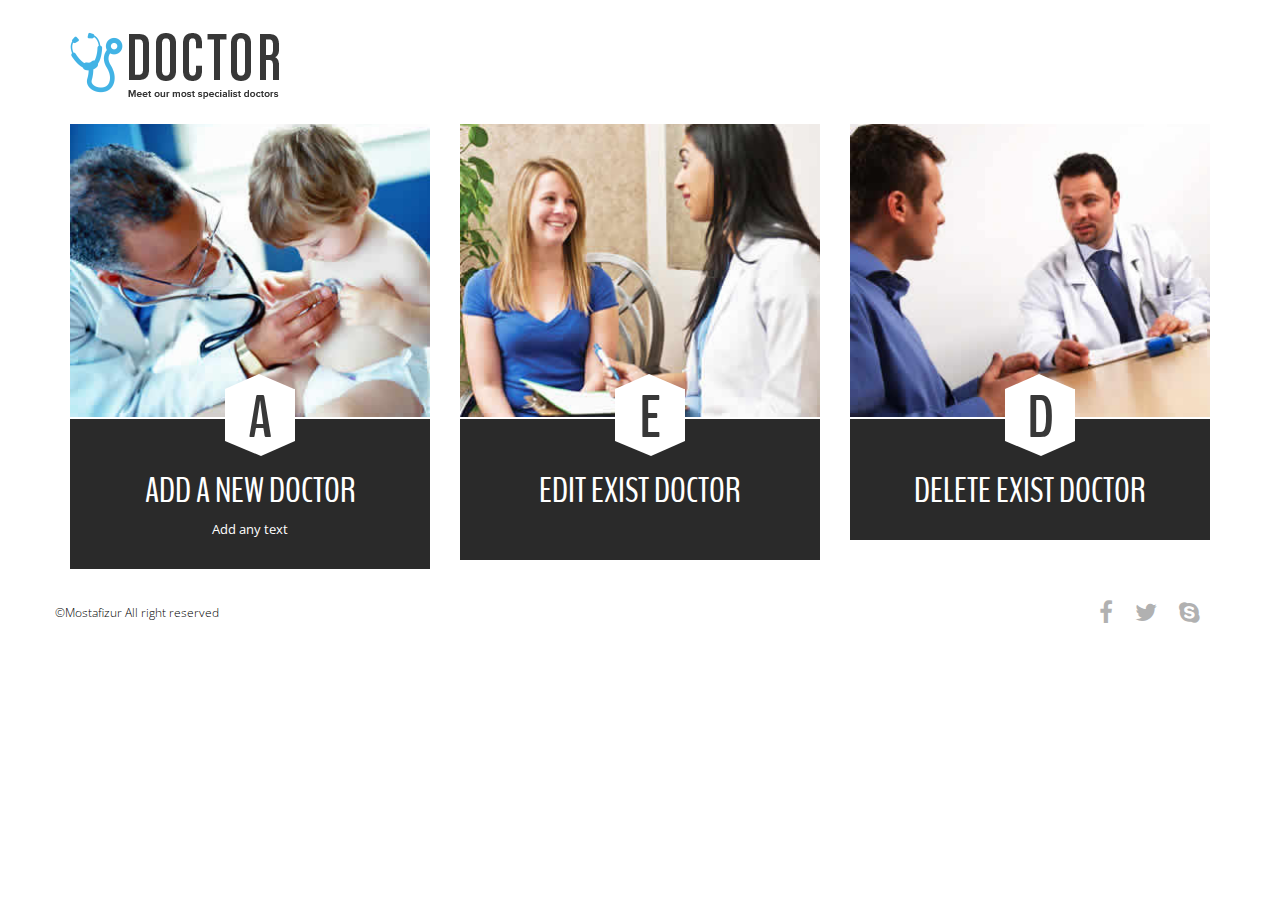
<file: doctorentry/index.html>
<!DOCTYPE html>
<html lang="en"> 
<head>
	<meta charset="UTF-8">
	<meta name="viewport" content="width=device-width, initial-scale=1.0">
    <meta name="description" content="">
    <meta name="author" content="">
	<title>ADMIN</title>
	<link rel="stylesheet" href="css/font-awesome.min.css">
	<link rel="stylesheet" href="css/bootstrap.min.css">
	<link rel="stylesheet" href="css/style.css">
	<link href='http://fonts.googleapis.com/css?family=Open+Sans:600italic,400,800,700,300' rel='stylesheet' type='text/css'>
	<link href='http://fonts.googleapis.com/css?family=BenchNine:300,400,700' rel='stylesheet' type='text/css'>
	<script src="js/modernizr.js"></script>
	<!--[if lt IE 9]>
      <script src="js/html5shiv.js"></script>
      <script src="js/respond.min.js"></script>
    <![endif]-->

</head>
<body>
	
	<!-- ====================================================
	header section -->
	<header class="top-header">
		<div class="container">
			<div class="row">
				<div class="col-xs-5 header-logo">
					<br>
					<a href="#"><img src="img/logo.png" alt="" class="img-responsive logo"></a>
				</div>

				<div class="col-md-7">
					<nav class="navbar navbar-default">
					  <div class="container-fluid nav-bar">
					    <!-- Brand and toggle get grouped for better mobile display -->
					    <div class="navbar-header">
					      <a href="index.html"><button type="button" class="navbar-toggle collapsed" data-toggle="collapse" data-target="#bs-example-navbar-collapse-1">
					        <span class="sr-only">Toggle navigation</span>
					        <span class="icon-bar"></span>
					        <span class="icon-bar"></span>
					        <span class="icon-bar"></span>
					      </button></a>
					    </div>

					    <!-- Collect the nav links, forms, and other content for toggling -->
					    <div class="collapse navbar-collapse" id="bs-example-navbar-collapse-1">
					      
					      <ul class="nav navbar-nav navbar-right">
					      <!--  <li><a class="menu active" href="#home" >Home</a></li>
					        <li><a class="menu" href="#about">about us</a></li>
					        <li><a class="menu" href="#service">our services </a></li>
					        <li><a class="menu" href="#team">our team</a></li>
					        <li><a class="menu" href="#contact"> contact us</a></li>
					      </ul>-->
					    </div><!-- /navbar-collapse -->
					  </div><!-- / .container-fluid -->
					</nav>
				</div>
			</div>
		</div>
	</header> <!-- end of header area -->

	<section class="slider" id="home">
		<div class="container-fluid">
			<div class="row">
			    <div id="carouselHacked" class="carousel slide carousel-fade" data-ride="carousel">
					<div class="header-backup"></div>
			        <!-- Wrapper for slides -->
			        <div class="carousel-inner" role="listbox">
			            
			        </div>
			        
			    </div>
			</div>
		</div>
	</section><!-- end of slider section -->

	<!-- about section -->
	<section class="about text-center" id="about">
		<div class="container">
			<div class="row">
				
				<div class="col-md-4 col-sm-6">
					<a href="insert.php"><div class="single-about-detail clearfix">
						<div class="about-img">
							<img class="img-responsive" src="img/item1.jpg" alt="">
						</div>
						<div class="about-details">
							<div class="pentagon-text">
								<h1>A</h1>
							</div>
							<h3>ADD A NEW DOCTOR</h3>
							<p>Add any text</p>
						</div>
					</div></a>
				</div>
				<div class="col-md-4 col-sm-6">
					<a href="edit.php"><div class="single-about-detail">
						<div class="about-img">
							<img class="img-responsive" src="img/item2.jpg" alt="">
						</div>
						<div class="about-details">
							<div class="pentagon-text">
								<h1>E</h1>
							</div>
							<h3>EDIT EXIST DOCTOR</h3>
							<br><br>
						</div>
					</div></a>
				</div>
				<div class="col-md-4 col-sm-6">
					<a href="delete.php"><div class="single-about-detail">
						<div class="about-img">
							<img class="img-responsive" src="img/item3.jpg" alt="">
						</div>
						<div class="about-details">
							<div class="pentagon-text">
								<h1>D</h1>
							</div>
							<h3>DELETE EXIST DOCTOR</h3>
							<br>
						</div>
					</div></a>
				</div>
			</div>
		</div>
	</section><!-- end of about section -->


	<!-- footer starts here -->
	<footer class="footer clearfix">
		<div class="container">
			<div class="row">
				<div class="col-xs-6 footer-para">
					<p>&copy;Mostafizur All right reserved</p>
				</div>
				<div class="col-xs-6 text-right">
					<a href=""><i class="fa fa-facebook"></i></a>
					<a href=""><i class="fa fa-twitter"></i></a>
					<a href=""><i class="fa fa-skype"></i></a>
				</div>
			</div>
		</div>
	</footer>

	<!-- script tags
	============================================================= -->
	<script src="js/jquery-2.1.1.js"></script>
	<script src="http://maps.google.com/maps/api/js?sensor=true"></script>
	<script src="js/gmaps.js"></script>
	<script src="js/smoothscroll.js"></script>
	<script src="js/bootstrap.min.js"></script>
	<script src="js/custom.js"></script>
</body>
</html>
</file>
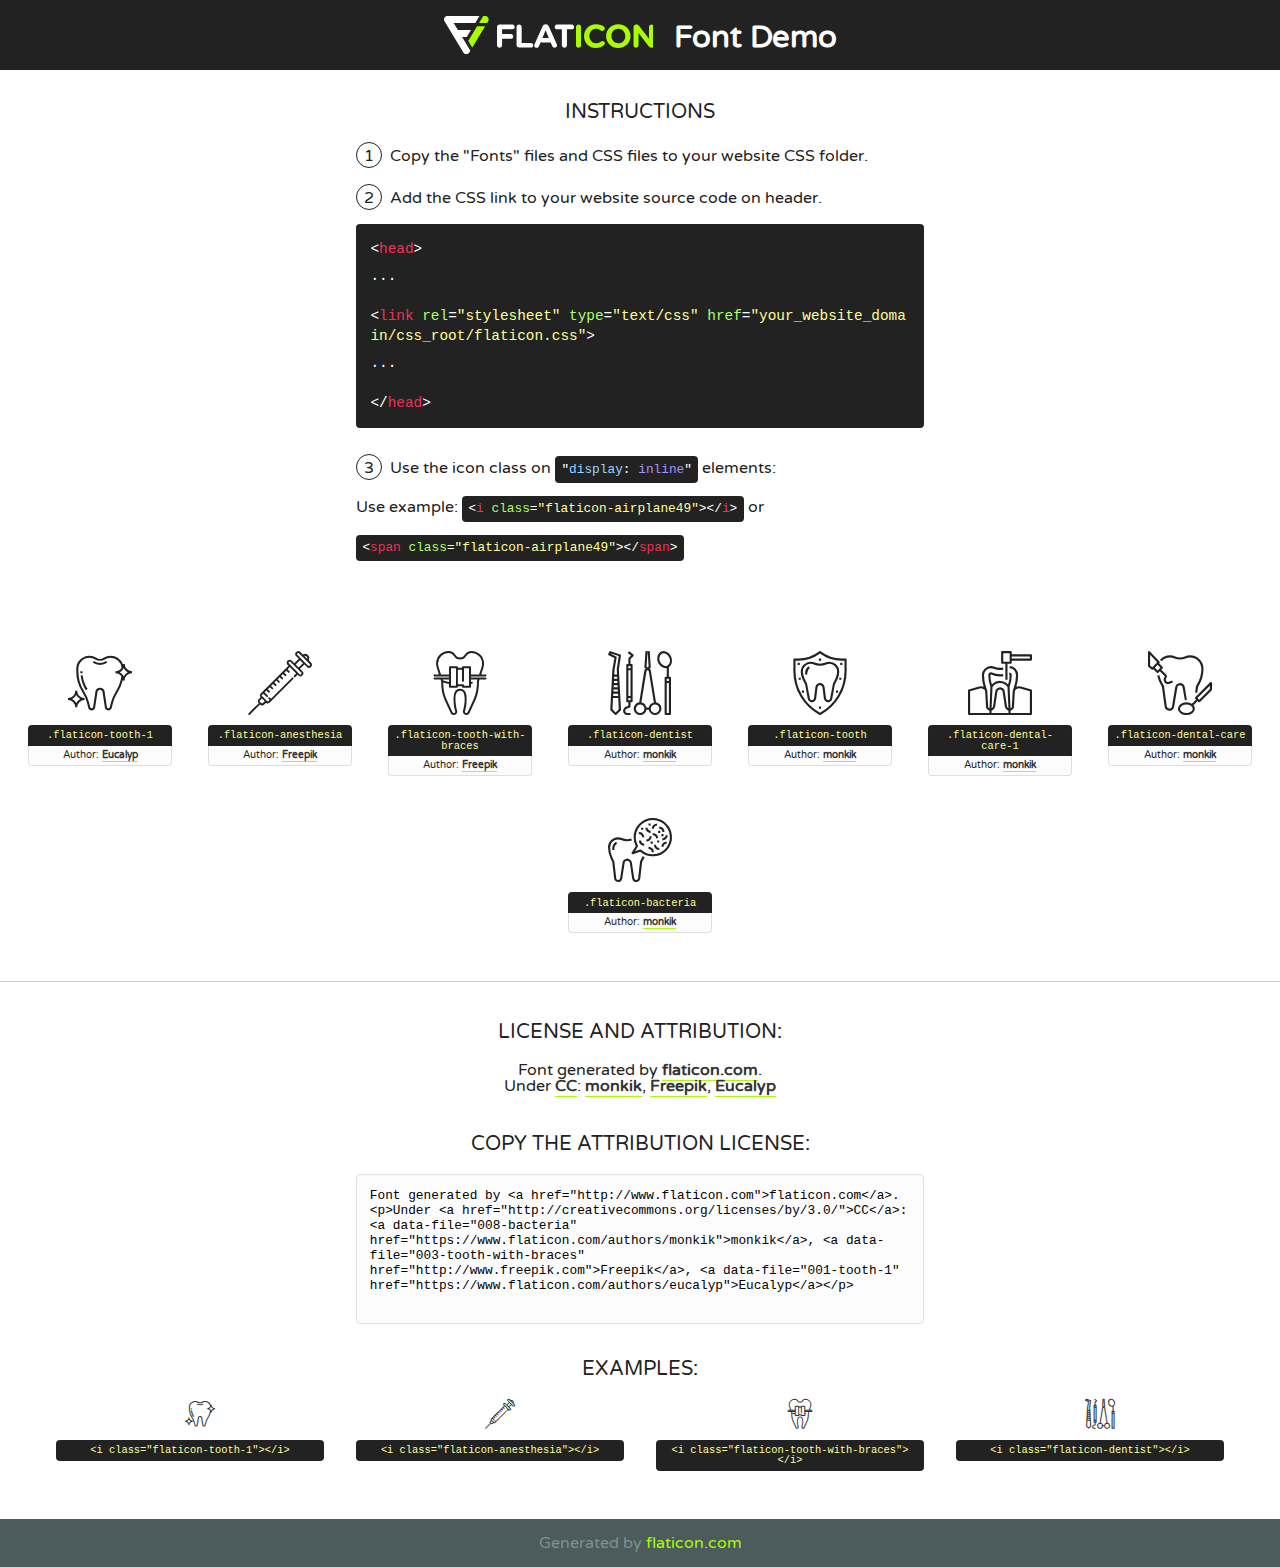
<file: fonts/flaticon/font/flaticon.html>
<!DOCTYPE html>
<!--
  Flaticon icon font: Flaticon
  Creation date: 20/09/2018 05:43
-->
<html>
<!DOCTYPE html>
<html>

<head>
    <title>Flaticon WebFont</title>
    <link href="http://fonts.googleapis.com/css?family=Varela+Round" rel="stylesheet" type="text/css" />
    <link rel="stylesheet" type="text/css" href="flaticon.css">
    <meta charset="UTF-8">
    <style>
    html, body, div, span, applet, object, iframe,
    h1, h2, h3, h4, h5, h6, p, blockquote, pre,
    a, abbr, acronym, address, big, cite, code,
    del, dfn, em, img, ins, kbd, q, s, samp,
    small, strike, strong, sub, sup, tt, var,
    b, u, i, center,
    dl, dt, dd, ol, ul, li,
    fieldset, form, label, legend,
    table, caption, tbody, tfoot, thead, tr, th, td,
    article, aside, canvas, details, embed, 
    figure, figcaption, footer, header, hgroup, 
    menu, nav, output, ruby, section, summary,
    time, mark, audio, video {
        margin: 0;
        padding: 0;
        border: 0;
        font-size: 100%;
        font: inherit;
        vertical-align: baseline;
    }
    /* HTML5 display-role reset for older browsers */
    article, aside, details, figcaption, figure, 
    footer, header, hgroup, menu, nav, section {
        display: block;
    }
    body {
        line-height: 1;
    }
    ol, ul {
        list-style: none;
    }
    blockquote, q {
        quotes: none;
    }
    blockquote:before, blockquote:after,
    q:before, q:after {
        content: '';
        content: none;
    }
    table {
        border-collapse: collapse;
        border-spacing: 0;
    }
    body {
        font-family: 'Varela Round', Helvetica, Arial, sans-serif;
        font-size: 16px;
        color: #222;
    }
    a {
        color: #333;
        border-bottom: 1px solid #a9fd00;
        font-weight: bold;
        text-decoration: none;
    }
    * {
        -moz-box-sizing: border-box;
        -webkit-box-sizing: border-box;
        box-sizing: border-box;
        margin: 0;
        padding: 0;
    }
    [class^="flaticon-"]:before, [class*=" flaticon-"]:before, [class^="flaticon-"]:after, [class*=" flaticon-"]:after {
        font-family: Flaticon;
        font-size: 30px;
        font-style: normal;
        margin-left: 20px;
        color: #333;
    }
    .wrapper {
        max-width: 600px;
        margin: auto;
        padding: 0 1em;
    }
    .title {
        font-size: 1.25em;
        text-align: center;
        margin-bottom: 1em;
        text-transform: uppercase;
    }
    header {
        text-align: center;
        background-color: #222;
        color: #fff;
        padding: 1em;
    }
    header .logo {
        width: 210px;
        height: 38px;
        display: inline-block;
        vertical-align: middle;
        margin-right: 1em;
        border: none;
    }
    header strong {
        font-size: 1.95em;
        font-weight: bold;
        vertical-align: middle;
        margin-top: 5px;
        display: inline-block;
    }
    .demo {
        margin: 2em auto;
        line-height: 1.25em;
    }
    .demo ul li {
        margin-bottom: 1em;
    }
    .demo ul li .num {
        color: #222;
        border-radius: 20px;
        display: inline-block;
        width: 26px;
        padding: 3px;
        height: 26px;
        text-align: center;
        margin-right: 0.5em;
        border: 1px solid #222;
    }
    .demo ul li code {
        background-color: #222;
        border-radius: 4px;
        padding: 0.25em 0.5em;
        display: inline-block;
        color: #fff;
        font-family: Consolas,Monaco,Lucida Console,Liberation Mono,DejaVu Sans Mono,Bitstream Vera Sans Mono,Courier New, monospace;
        font-weight: lighter;
        margin-top: 1em;
        font-size: 0.8em;
        word-break: break-all;
    }
    .demo ul li code.big {
        padding: 1em;
        font-size: 0.9em;
    }
    .demo ul li code .red {
        color: #EF3159;
    }
    .demo ul li code .green {
        color: #ACFF65;
    }
    .demo ul li code .yellow {
        color: #FFFF99;
    }
    .demo ul li code .blue {
        color: #99D3FF;
    }
    .demo ul li code .purple {
        color: #A295FF;
    }
    .demo ul li code .dots {
        margin-top: 0.5em;
        display: block;
    }
    #glyphs {
        border-bottom: 1px solid #ccc;
        padding: 2em 0;
        text-align: center;
    }
    .glyph {
        display: inline-block;
        width: 9em;
        margin: 1em;
        text-align: center;
        vertical-align: top;
        background: #FFF;
    }
    .glyph .glyph-icon {
        padding: 10px;
        display: block;
        font-family:"Flaticon";
        font-size: 64px;
        line-height: 1;
    }
    .glyph .glyph-icon:before {
        font-size: 64px;
        color: #222;
        margin-left: 0;
    }
    .class-name {
        font-size: 0.65em;
        background-color: #222;
        color: #fff;
        border-radius: 4px 4px 0 0;
        padding: 0.5em;
        color: #FFFF99;
        font-family: Consolas,Monaco,Lucida Console,Liberation Mono,DejaVu Sans Mono,Bitstream Vera Sans Mono,Courier New, monospace;
    }
    .author-name {
        font-size: 0.6em;
        background-color: #fcfcfd;
        border: 1px solid #DEDEE4;
        border-top: 0;
        border-radius: 0 0 4px 4px;
        padding: 0.5em;
    }
    .class-name:last-child {
        font-size: 10px;
        color:#888;
    }
    .class-name:last-child a {
        font-size: 10px;
        color:#555;
    }
    .class-name:last-child a:hover {
        color:#a9fd00;
    }
    .glyph > input {
        display: block;
        width: 100px;
        margin: 5px auto;
        text-align: center;
        font-size: 12px;
        cursor: text;
    }
    .glyph > input.icon-input {
        font-family:"Flaticon";
        font-size: 16px;
        margin-bottom: 10px;
    }
    .attribution .title {
        margin-top: 2em;
    }
    .attribution textarea {
        background-color: #fcfcfd;
        padding: 1em;
        border: none;
        box-shadow: none;
        border: 1px solid #DEDEE4;
        border-radius: 4px;
        resize: none;
        width: 100%;
        height: 150px;
        font-size: 0.8em;
        font-family: Consolas,Monaco,Lucida Console,Liberation Mono,DejaVu Sans Mono,Bitstream Vera Sans Mono,Courier New, monospace;
        -webkit-appearance: none;
    }
    .iconsuse {
        margin: 2em auto;
        text-align: center;
        max-width: 1200px;
    }
    .iconsuse:after {
        content: '';
        display: table;
        clear: both;
    }
    .iconsuse .image {
        float: left;
        width: 25%;
        padding: 0 1em;
    }
    .iconsuse .image p {
        margin-bottom: 1em;
    }
    .iconsuse .image span {
        display: block;
        font-size: 0.65em;
        background-color: #222;
        color: #fff;
        border-radius: 4px;
        padding: 0.5em;
        color: #FFFF99;
        margin-top: 1em;
        font-family: Consolas,Monaco,Lucida Console,Liberation Mono,DejaVu Sans Mono,Bitstream Vera Sans Mono,Courier New, monospace;
    }
    #footer {
        text-align: center;
        background-color: #4C5B5C;
        color: #7c9192;
        padding: 1em;
    }
    #footer a {
        border: none;
        color: #a9fd00;
        font-weight: normal;
    }
    @media (max-width: 960px) {
        .iconsuse .image {
            width: 50%;
        }
    }
    @media (max-width: 560px) {
        .iconsuse .image {
            width: 100%;
        }
    }
    </style>
</head>

<body class="characters-off">

    <header>
        <a href="http://www.flaticon.com" target="_blank" class="logo">
            <svg version="1.1" xmlns="http://www.w3.org/2000/svg" xmlns:xlink="http://www.w3.org/1999/xlink" xmlns:a="http://ns.adobe.com/AdobeSVGViewerExtensions/3.0/" viewBox="0 0 560.875 102.036" enable-background="new 0 0 560.875 102.036" xml:space="preserve">
                <defs>
                </defs>
                <g>
                    <g class="letters">
                        <path fill="#ffffff" d="M141.596,29.675c0-3.777,2.985-6.767,6.764-6.767h34.438c3.426,0,6.15,2.728,6.15,6.15
                        c0,3.43-2.724,6.149-6.15,6.149h-27.674v13.091h23.719c3.429,0,6.151,2.724,6.151,6.15c0,3.43-2.723,6.149-6.151,6.149h-23.719
                        v17.574c0,3.773-2.986,6.761-6.764,6.761c-3.779,0-6.764-2.989-6.764-6.761V29.675z"></path>
                        <path fill="#ffffff" d="M193.844,29.149c0-3.781,2.985-6.767,6.764-6.767c3.776,0,6.763,2.985,6.763,6.767v42.957h25.039
                        c3.426,0,6.149,2.726,6.149,6.153c0,3.425-2.723,6.15-6.149,6.15h-31.802c-3.779,0-6.764-2.986-6.764-6.768V29.149z"></path>
                        <path fill="#ffffff" d="M241.891,75.71l21.438-48.407c1.492-3.341,4.215-5.357,7.906-5.357h0.792
                        c3.686,0,6.323,2.017,7.815,5.357l21.439,48.407c0.436,0.967,0.701,1.845,0.701,2.723c0,3.602-2.809,6.501-6.414,6.501
                        c-3.161,0-5.269-1.845-6.499-4.655l-4.132-9.661h-27.059l-4.301,10.102c-1.144,2.631-3.426,4.214-6.237,4.214
                        c-3.517,0-6.24-2.81-6.24-6.325C241.1,77.64,241.451,76.677,241.891,75.71z M279.932,58.666l-8.521-20.297l-8.526,20.297H279.932
                        z"></path>
                        <path fill="#ffffff" d="M314.864,35.387H301.86c-3.429,0-6.239-2.813-6.239-6.238c0-3.429,2.811-6.24,6.239-6.24h39.533
                        c3.426,0,6.237,2.811,6.237,6.24c0,3.425-2.811,6.238-6.237,6.238h-13.001v42.785c0,3.773-2.99,6.761-6.764,6.761
                        c-3.779,0-6.764-2.989-6.764-6.761V35.387z"></path>
                        <path fill="#A9FD00" d="M352.615,29.149c0-3.781,2.985-6.767,6.767-6.767c3.774,0,6.761,2.985,6.761,6.767v49.024
                        c0,3.773-2.987,6.761-6.761,6.761c-3.781,0-6.767-2.989-6.767-6.761V29.149z"></path>
                        <path fill="#A9FD00" d="M374.132,53.836v-0.179c0-17.481,13.178-31.801,32.065-31.801c9.22,0,15.459,2.458,20.557,6.238
                        c1.402,1.054,2.637,2.985,2.637,5.357c0,3.692-2.985,6.59-6.681,6.59c-1.845,0-3.071-0.702-4.044-1.319
                        c-3.776-2.813-7.729-4.393-12.562-4.393c-10.364,0-17.831,8.611-17.831,19.154v0.173c0,10.542,7.291,19.329,17.831,19.329
                        c5.715,0,9.492-1.756,13.359-4.834c1.049-0.874,2.458-1.491,4.039-1.491c3.429,0,6.325,2.813,6.325,6.236
                        c0,2.106-1.056,3.78-2.282,4.834c-5.539,4.834-12.036,7.733-21.878,7.733C387.572,85.464,374.132,71.493,374.132,53.836z"></path>
                        <path fill="#A9FD00" d="M433.009,53.836v-0.179c0-17.481,13.79-31.801,32.766-31.801c18.981,0,32.592,14.143,32.592,31.628v0.173
                        c0,17.483-13.785,31.807-32.769,31.807C446.625,85.464,433.009,71.32,433.009,53.836z M484.224,53.836v-0.179
                        c0-10.539-7.725-19.326-18.626-19.326c-10.893,0-18.449,8.611-18.449,19.154v0.173c0,10.542,7.73,19.329,18.626,19.329
                        C476.676,72.986,484.224,64.378,484.224,53.836z"></path>
                        <path fill="#A9FD00" d="M506.233,29.321c0-3.774,2.99-6.763,6.767-6.763h1.401c3.252,0,5.183,1.583,7.029,3.953l26.093,34.265
                        V29.059c0-3.692,2.99-6.677,6.681-6.677c3.683,0,6.671,2.985,6.671,6.677v48.934c0,3.78-2.987,6.765-6.764,6.765h-0.436
                        c-3.257,0-5.188-1.581-7.034-3.953l-27.056-35.492v32.944c0,3.687-2.985,6.676-6.678,6.676c-3.683,0-6.673-2.989-6.673-6.676
                        V29.321z"></path>
                    </g>
                    <g class="insignia">
                        <path fill="#ffffff" d="M48.372,56.137h12.517l11.156-18.537H37.186L25.688,18.539h57.825L94.668,0H9.271
                        C5.925,0,2.842,1.801,1.198,4.716c-1.644,2.907-1.593,6.482,0.134,9.343l50.38,83.501c1.678,2.781,4.689,4.476,7.938,4.476
                        c3.246,0,6.257-1.695,7.935-4.476l2.898-4.804L48.372,56.137z"></path>
                        <g class="i">
                            <path fill="#A9FD00" d="M93.575,18.539h0.031v0.004l21.652,0.004l2.705-4.488c1.727-2.861,1.778-6.436,0.133-9.343
                            C116.454,1.801,113.371,0,110.026,0h-5.294L93.575,18.539z"></path>
                            <polygon fill="#A9FD00" points="88.291,27.356 64.725,66.486 75.519,84.404 109.942,27.356"></polygon>
                        </g>
                    </g>
                </g>
            </svg>
        </a>
        <strong>Font Demo</strong>
    </header>


    <section class="demo wrapper">

        <p class="title">Instructions</p>

        <ul>
            <li>
                <span class="num">1</span>Copy the "Fonts" files and CSS files to your website CSS folder.
            </li>
            <li>
                <span class="num">2</span>Add the CSS link to your website source code on header.
                <code class="big">
                    &lt;<span class="red">head</span>&gt;
                    <br/><span class="dots">...</span>
                    <br/>&lt;<span class="red">link</span> <span class="green">rel</span>=<span class="yellow">"stylesheet"</span> <span class="green">type</span>=<span class="yellow">"text/css"</span> <span class="green">href</span>=<span class="yellow">"your_website_domain/css_root/flaticon.css"</span>&gt;
                    <br/><span class="dots">...</span>
                    <br/>&lt;/<span class="red">head</span>&gt;
                </code>
            </li>

            <li>
                <p>
                    <span class="num">3</span>Use the icon class on <code>"<span class="blue">display</span>:<span class="purple"> inline</span>"</code> elements:
                    <br />
                    Use example: <code>&lt;<span class="red">i</span> <span class="green">class</span>=<span class="yellow">&quot;flaticon-airplane49&quot;</span>&gt;&lt;/<span class="red">i</span>&gt;</code> or <code>&lt;<span class="red">span</span> <span class="green">class</span>=<span class="yellow">&quot;flaticon-airplane49&quot;</span>&gt;&lt;/<span class="red">span</span>&gt;</code>
            </li>
        </ul>

    </section>




   <section id="glyphs">          
    
      
        <div class="glyph"><div class="glyph-icon flaticon-tooth-1"></div>
            <div class="class-name">.flaticon-tooth-1</div>
            <div class="author-name">Author: <a data-file="001-tooth-1" href="https://www.flaticon.com/authors/eucalyp">Eucalyp</a> </div> 
        </div>        
        
        <div class="glyph"><div class="glyph-icon flaticon-anesthesia"></div>
            <div class="class-name">.flaticon-anesthesia</div>
            <div class="author-name">Author: <a data-file="002-anesthesia" href="http://www.freepik.com">Freepik</a> </div> 
        </div>        
        
        <div class="glyph"><div class="glyph-icon flaticon-tooth-with-braces"></div>
            <div class="class-name">.flaticon-tooth-with-braces</div>
            <div class="author-name">Author: <a data-file="003-tooth-with-braces" href="http://www.freepik.com">Freepik</a> </div> 
        </div>        
        
        <div class="glyph"><div class="glyph-icon flaticon-dentist"></div>
            <div class="class-name">.flaticon-dentist</div>
            <div class="author-name">Author: <a data-file="004-dentist" href="https://www.flaticon.com/authors/monkik">monkik</a> </div> 
        </div>        
        
        <div class="glyph"><div class="glyph-icon flaticon-tooth"></div>
            <div class="class-name">.flaticon-tooth</div>
            <div class="author-name">Author: <a data-file="005-tooth" href="https://www.flaticon.com/authors/monkik">monkik</a> </div> 
        </div>        
        
        <div class="glyph"><div class="glyph-icon flaticon-dental-care-1"></div>
            <div class="class-name">.flaticon-dental-care-1</div>
            <div class="author-name">Author: <a data-file="006-dental-care-1" href="https://www.flaticon.com/authors/monkik">monkik</a> </div> 
        </div>        
        
        <div class="glyph"><div class="glyph-icon flaticon-dental-care"></div>
            <div class="class-name">.flaticon-dental-care</div>
            <div class="author-name">Author: <a data-file="007-dental-care" href="https://www.flaticon.com/authors/monkik">monkik</a> </div> 
        </div>        
        
        <div class="glyph"><div class="glyph-icon flaticon-bacteria"></div>
            <div class="class-name">.flaticon-bacteria</div>
            <div class="author-name">Author: <a data-file="008-bacteria" href="https://www.flaticon.com/authors/monkik">monkik</a> </div> 
        </div>        
        

    </section>



    <section class="attribution wrapper"   style="text-align:center;">

      <div class="title">License and attribution:</div><div class="attrDiv">Font generated by <a href="http://www.flaticon.com">flaticon.com</a>. <div><p>Under <a href="http://creativecommons.org/licenses/by/3.0/">CC</a>: <a data-file="008-bacteria" href="https://www.flaticon.com/authors/monkik">monkik</a>, <a data-file="003-tooth-with-braces" href="http://www.freepik.com">Freepik</a>, <a data-file="001-tooth-1" href="https://www.flaticon.com/authors/eucalyp">Eucalyp</a></p>  </div>
      </div>
      <div class="title">Copy the Attribution License:</div>

    <textarea onclick="this.focus();this.select();">Font generated by &lt;a href=&quot;http://www.flaticon.com&quot;&gt;flaticon.com&lt;/a&gt;. <p>Under <a href="http://creativecommons.org/licenses/by/3.0/">CC</a>: <a data-file="008-bacteria" href="https://www.flaticon.com/authors/monkik">monkik</a>, <a data-file="003-tooth-with-braces" href="http://www.freepik.com">Freepik</a>, <a data-file="001-tooth-1" href="https://www.flaticon.com/authors/eucalyp">Eucalyp</a></p>  
     </textarea>

    </section>

    <section class="iconsuse">

          <div class="title">Examples:</div>            
             
            <div class="image">
                <p>
                    <i class="glyph-icon flaticon-tooth-1"></i> 
                    <span>&lt;i class=&quot;flaticon-tooth-1&quot;&gt;&lt;/i&gt;</span>
                </p>
            </div>
            
            <div class="image">
                <p>
                    <i class="glyph-icon flaticon-anesthesia"></i> 
                    <span>&lt;i class=&quot;flaticon-anesthesia&quot;&gt;&lt;/i&gt;</span>
                </p>
            </div>
            
            <div class="image">
                <p>
                    <i class="glyph-icon flaticon-tooth-with-braces"></i> 
                    <span>&lt;i class=&quot;flaticon-tooth-with-braces&quot;&gt;&lt;/i&gt;</span>
                </p>
            </div>
            
            <div class="image">
                <p>
                    <i class="glyph-icon flaticon-dentist"></i> 
                    <span>&lt;i class=&quot;flaticon-dentist&quot;&gt;&lt;/i&gt;</span>
                </p>
            </div>
                       
        </div>
                            
    </section>

<div id="footer">
    <div>Generated by <a href="http://www.flaticon.com">flaticon.com</a>
    </div>
</div>



</body>
</html>
</file>
<file: fonts/flaticon/font/flaticon.css>
/*
  	Flaticon icon font: Flaticon
  	Creation date: 20/09/2018 05:43
  	*/

@font-face {
  font-family: "Flaticon";
  src: url("./Flaticon.eot");
  src: url("./Flaticon.eot?#iefix") format("embedded-opentype"),
       url("./Flaticon.woff") format("woff"),
       url("./Flaticon.ttf") format("truetype"),
       url("./Flaticon.svg#Flaticon") format("svg");
  font-weight: normal;
  font-style: normal;
}

@media screen and (-webkit-min-device-pixel-ratio:0) {
  @font-face {
    font-family: "Flaticon";
    src: url("./Flaticon.svg#Flaticon") format("svg");
  }
}

[class^="flaticon-"]:before, [class*=" flaticon-"]:before,
[class^="flaticon-"]:after, [class*=" flaticon-"]:after {   
  font-family: Flaticon;
        font-size: 20px;
font-style: normal;
margin-left: 20px;
}

.flaticon-tooth-1:before { content: "\f100"; }
.flaticon-anesthesia:before { content: "\f101"; }
.flaticon-tooth-with-braces:before { content: "\f102"; }
.flaticon-dentist:before { content: "\f103"; }
.flaticon-tooth:before { content: "\f104"; }
.flaticon-dental-care-1:before { content: "\f105"; }
.flaticon-dental-care:before { content: "\f106"; }
.flaticon-bacteria:before { content: "\f107"; }
</file>
<file: doctorentry/css/style.css>
/*****
*
*
*Author Name : Mostafizur Rahman
*Author URI : http://mostafiz.me/
*Version : 1.1
*Description : This is a responsive HTML & Bootstrap template developed by Mostafizur Rahman
*Template URI : http://mostafiz.me/demo/doctor/
*
*
****/

body {
    margin: 0;
    padding: 0;
    font-family: 'BenchNine', sans-serif;
}
li {
    list-style: none;
}
a:hover,
a:visited,
a {
    text-decoration: none;
}
h1,
h2 {
    text-transform: uppercase;
    font-weight: bold;
}

/*header area*/

.top-header {
    background: #fff !important;
    position: fixed;
    width: 100%;
    z-index: 99999;
}
.header-backup {
    width: 20px;
    height: 119px;
    background: transparent;
    margin: auto;
}
.top-header img.logo {
    margin-bottom: 25px;
    margin-top: -15px;
    transition: all .5s ease 0s;
    -webkit-transition: all .5s ease 0s;
    -moz-transition: all .5s ease 0s;
    -o-transition: all .5s ease 0s;
    -ms-transition: all .5s ease 0s;
}
.navbar-default {
    background-color: transparent;
    border-color: transparent;
    margin-bottom: 0;
    margin-top: 8px;
    transition: all .5s ease 0s;
    -webkit-transition: all .5s ease 0s;
    -moz-transition: all .5s ease 0s;
    -o-transition: all .5s ease 0s;
    -ms-transition: all .5s ease 0s;
}
.nav-bar {
    margin-top: 29px;
}
.navbar-toggle span {
    color: #fff;
}
ul.nav {
    margin: 0;
    padding: 0;
}
.navbar-default .navbar-nav>li>a {
    font-size: 24px;
    color: #737373;
    text-transform: uppercase;
    transition: all .7s ease 0s;
    -webkit-transition: all .7s ease 0s;
    -moz-transition: all .7s ease 0s;
    -o-transition: all .7s ease 0s;
    -ms-transition: all .7s ease 0s;
    padding: 14px 15px;
    font-weight: bold;
}
.navbar-default .navbar-nav>li>a:hover {
    color: #42b3e5;
}
.navbar-default .navbar-toggle .icon-bar {
    background-color: #000;
}
li a.active {
    color: #42b3e5 !important;
}
.navbar-default .navbar-toggle {
    border-color: #fff;
    margin-top: 4px;
}

/*slider area*/

.slider-row {
    margin: 0;
    padding: 0;
}
.slider-wrapper {
    margin: 0;
    padding: 0 !important;
    background: #000 !important;
}
.carousel-caption h1 {
    font-size: 157px;
    color: #fff;
    text-transform: uppercase;
    margin-bottom: 0;
}
.carousel-caption p {
    font-size: 40px;
    color: #fff;
    text-transform: uppercase;
    font-weight: bold;
    margin-top: 0;
}
.carousel-caption button {
    width: 240px;
    height: 60px;
    background: #3a9ecb;
    color: #fff;
    font-size: 30px;
    text-transform: uppercase;
    border: 0;
    transition: all .5s ease 0s;
    -webkit-transition: all .5s ease 0s;
    -moz-transition: all .5s ease 0s;
    -o-transition: all .5s ease 0s;
    -ms-transition: all .5s ease 0s;
}
.carousel-caption button:hover {
    background: #2a2a2a;
}
.carousel-control {
    width: 5%;
}
.carousel-inner {
    background: -webkit-linear-gradient(left, #000, blue);
    /* For Safari 5.1 to 6.0 */
    background: -o-linear-gradient(left, #000, blue);
    /* For Opera 11.1 to 12.0 */
    background: -moz-linear-gradient(left, #000, blue);
    /* For Firefox 3.6 to 15 */
    background: linear-gradient(to left, #000, blue);
    /* Standard syntax */
}
.item {
    position: relative;
}
.carousel-caption {
    position: absolute;
    text-align: left;
    left: 12%;
    line-height: 1;
    top: 50%;
    margin-top: -100px;
}
.carousel-control .glyphicon-chevron-left,
.carousel-control .icon-prev {
    font-size: 18px;
    padding: 5px;
    background: #fff;
    border-radius: 50%;
    color: transparent;
    margin-left: 0;
    margin-top: 50px;
}
.carousel-control .glyphicon-chevron-right,
.carousel-control .icon-next {
    font-size: 18px;
    padding: 5px;
    background: #fff;
    border-radius: 50%;
    color: transparent;
    margin-right: 0;
    margin-top: 50px;
}

/*about area*/

.about h2 {
    font-size: 90px;
    color: #42b3e5;
    margin-top: 50px;
}
.about h4 {
    font-size: 24px;
    color: #737373;
    margin-bottom: 45px;
}
.about-img img {
    width: 100%;
}
.single-about-detail {
    position: relative;
}
.pentagon-text h1 {
    font-size: 60px;
    color: #383838;
    margin-top: 0;
    transition: all .7s ease 0s;
    -webkit-transition: all .7s ease 0s;
    -moz-transition: all .7s ease 0s;
    -o-transition: all .7s ease 0s;
    -ms-transition: all .7s ease 0s;
    position: absolute;
    left: 15%;
    width: 50px;
    top: -6%;
}
.pentagon-text {
    width: 70px;
    height: 52px;
    background: #fff;
    position: relative;
    top: -30px;
    left: 43%;
}
.pentagon-text:before {
    content: "";
    position: absolute;
    top: -15px;
    left: 0;
    width: 0;
    height: 0;
    border-left: 34px solid transparent;
    border-right: 35px solid transparent;
    border-bottom: 15px solid #fff;
}
.pentagon-text:after {
    content: "";
    position: absolute;
    bottom: -15px;
    left: 0;
    width: 0;
    height: 0px;
    border-left: 36px solid transparent;
    border-right: 34px solid transparent;
    border-top: 15px solid #fff;
}
.about-details {
    background: #2a2a2a;
    border-top: 2px solid #fff;
    transition: all .7s ease 0s;
    -webkit-transition: all .7s ease 0s;
    -moz-transition: all .7s ease 0s;
    -o-transition: all .7s ease 0s;
    -ms-transition: all .7s ease 0s;
}
.about-details h3 {
    font-size: 36px;
    color: #fff;
    margin-top: 0;
}
.about-details p {
    font-size: 13px;
    color: #fff;
    font-family: 'Open Sans', sans-serif;
    padding: 0 25px;
    padding-bottom: 30px;
}
.single-about-detail:hover .about-details {
    background: #3a9dca;
}
.single-about-detail:hover .pentagon-text h1 {
    color: #3a9dca;
}

/*service area*/

.service {
    background: url(../img/pattern.jpg);
    background-repeat: repeat-y;
    margin-top: 40px;
}
.service h2 {
    font-size: 90px;
    color: #fff;
    margin-top: 70px;
    margin-bottom: 0;
}
.service h4 {
    font-size: 24px;
    color: #fff;
    margin-top: 0;
    margin-bottom: 70px;
    display: block;
}
.single-service-img {
    width: 205px;
    height: 125px;
    background: #fff;
    position: relative;
    left: 50%;
    margin-left: -100px;
}
.single-service-img:before {
    content: "";
    position: absolute;
    top: -42px;
    left: 0;
    width: 0;
    height: 0;
    border-left: 102px solid transparent;
    border-right: 104px solid transparent;
    border-bottom: 42px solid #fff;
}
.single-service-img:after {
    content: "";
    position: absolute;
    bottom: -42px;
    left: 0;
    width: 0;
    height: 0;
    border-left: 102px solid transparent;
    border-right: 102px solid transparent;
    border-top: 42px solid #fff;
    z-index: 10;
}
.service-img {
    width: 200px;
    height: 123px;
    background: #3a9ecb;
    position: relative;
    top: 1px;
    left: 2px;
}
.service-img:before {
    content: "";
    position: absolute;
    top: -40px;
    left: 0;
    width: 0;
    height: 0;
    border-left: 100px solid transparent;
    border-right: 100px solid transparent;
    border-bottom: 40px solid #3a9ecb;
}
.service-img:after {
    content: "";
    position: absolute;
    bottom: -39px;
    left: 0;
    width: 0;
    height: 0;
    border-left: 100px solid transparent;
    border-right: 100px solid transparent;
    border-top: 40px solid #3a9ecb;
    z-index: 999;
}
.single-service h3 {
    margin-top: 60px;
    color: #fff;
    padding-bottom: 90px;
}
.service-img img.heart {
    left: 20%;
    top: 18%;
}
.service-img img.brain {
    left: 26%;
    top: 11%;
}
.service-img img.knee {
    left: 38%;
}
.service-img img.bone {
    left: 25%;
    top: 14%;
}
.service-img img {
    position: absolute;
}

/*team section*/

.team {
    padding-bottom: 60px;
}
.team h2 {
    font-size: 90px;
    color: #42b3e5;
    margin-top: 50px;
    margin-bottom: 0;
}
.team h4 {
    font-size: 24px;
    color: #737373;
    margin-top: 0;
    margin-bottom: 45px;
}
.single-member {
    margin: 0;
    padding: 0;
}
.person img {
    width: 100%;
}
.person-detail {
    padding: 10px;
    background: #3a9cc8;
    position: relative;
    transition: all .7s ease 0s;
    -webkit-transition: all .7s ease 0s;
    -moz-transition: all .7s ease 0s;
    -o-transition: all .7s ease 0s;
    -ms-transition: all .7s ease 0s;
}
.arrow-top {
    position: absolute;
    width: 20px;
    height: 20px;
    background: #3ba0cc;
    transform: rotate(45deg);
    -webkit-transform: rotate(45deg);
    -moz-transform: rotate(45deg);
    -o-transform: rotate(45deg);
    -ms-transform: rotate(45deg);
    bottom: -10px;
    left: 46%;
    transition: all .7s ease 0s;
    -webkit-transition: all .7s ease 0s;
    -moz-transition: all .7s ease 0s;
    -o-transition: all .7s ease 0s;
    -ms-transition: all .7s ease 0s;
}
.arrow-bottom {
    position: absolute;
    width: 20px;
    height: 20px;
    background: #3ba0cc;
    transform: rotate(45deg);
    -webkit-transform: rotate(45deg);
    -moz-transform: rotate(45deg);
    -o-transform: rotate(45deg);
    -ms-transform: rotate(45deg);
    top: -9px;
    left: 46%;
    transition: all .7s ease 0s;
    -webkit-transition: all .7s ease 0s;
    -moz-transition: all .7s ease 0s;
    -o-transition: all .7s ease 0s;
    -ms-transition: all .7s ease 0s;
}
.person-detail h3 {
    font-size: 30px;
    color: #fff;
}
.person-detail p {
    font-size: 13px;
    color: #fff;
    font-family: 'Open Sans', sans-serif;
}
.single-member:hover .person-detail {
    background: #2a2a2a;
}
.single-member:hover .arrow-top {
    background: #2a2a2a;
}
.single-member:hover .arrow-bottom {
    background: #2a2a2a;
}

/*contact section*/

.contact-caption {
    background: #3a9dca;
}
.contact-heading h2 {
    color: #fff;
    font-size: 90px;
}
.contact-info {
    padding-left: 40px;
}
.contact-info h3 {
    padding-left: 0;
    font-size: 30px;
    color: #fff;
    text-transform: uppercase;
    font-weight: bold;
    border-bottom: 1px solid #13849c;
    padding-bottom: 12px;
    margin-bottom: 0;
}
.contact-form h3 {
    padding-left: 0;
    font-size: 30px;
    color: #fff;
    text-transform: uppercase;
    font-weight: bold;
    border-bottom: 1px solid #13849c;
    padding-bottom: 12px;
    margin-bottom: 0;
}
.contact-info ul {
    margin: 0;
    padding: 0;
}
.contact-info ul li {
    font-family: 'Open Sans', sans-serif;
    font-size: 14px;
    color: #fff;
}
.contact-info i.fa {
    font-size: 16px;
    padding-right: 12px;
    width: 25px;
    height: 38px;
}
.contact-info ul li span {
    font-weight: bold;
}
.contact-form input {
    width: 100%;
    height: 40px;
    background: #fff;
    font-size: 13px;
    color: #084a5c;
    font-family: 'Open Sans', sans-serif;
    padding: 12px;
    border: 0;
    margin-bottom: 12px;
}
.contact-form textarea {
    font-family: 'Open Sans', sans-serif;
    padding: 12px;
    width: 100%;
    height: 140px;
    border: 0;
    margin-bottom: 12px;
}
.info-detail {
    border-top: 1px solid #53cde5;
    padding-top: 15px;
}
.form {
    border-top: 1px solid #53cde5;
    padding-top: 15px;
    text-align: right;
}
.contact-form input.submit-btn {
    width: 180px;
    height: 50px;
    float: right;
    font-size: 24px;
    color: #fff;
    background: url(../img/btn-bg.jpg);
    background-repeat: no-repeat;
    padding: 0;
    font-family: 'BenchNine', sans-serif;
    font-weight: bold;
}
.contact-form {
    padding-right: 40px;
}

/*gmap*/

#map {
    height: 830px;
}
.map {
    position: relative;
    overflow: hidden;
}
.contact {
    position: absolute;
    width: 100%;
    height: 830px;
    margin-top: 0px;
    left: 0;
    margin-top: -830px;
    background: rgba(0, 0, 0, 0.51);
}
.contact-caption {
    margin-top: 120px;
}

/*footer*/

.footer-para {
    margin: 0;
    padding: 0;
}
.footer p {
    font-size: 12px;
    color: #000;
    font-family: 'Open Sans', sans-serif;
    font-weight: 300;
    margin: 0;
    padding: 25px 0;
}
.footer a i.fa {
    font-size: 24px;
    color: #b1b1b1;
    padding: 22px 10px;
}
.footer a i.fa:hover {
    color: #42b3e5;
}
.carousel-inner {
    position: relative;
}

/*======================css for carousel=========================*/

.carousel-fade .carousel-inner .item {
    opacity: 0;
    transition-property: opacity;
}
.carousel-fade .carousel-inner .active {
    opacity: 1;
}
.carousel-fade .carousel-inner .active.left,
.carousel-fade .carousel-inner .active.right {
    left: 0;
    opacity: 0;
    z-index: 1;
}
.carousel-fade .carousel-inner .next.left,
.carousel-fade .carousel-inner .prev.right {
    opacity: 1;
}
.carousel-fade .carousel-control {
    z-index: 2;
    opacity: 1;
    background-image: linear-gradient(to right, rgba(0, 0, 0, .0001) 0, rgba(0, 0, 0, 0) 100%);
}
@media all and (transform-3d),
(-webkit-transform-3d) {
    .carousel-fade .carousel-inner > .item.next,
    .carousel-fade .carousel-inner > .item.active.right {
        opacity: 0;
        -webkit-transform: translate3d(0, 0, 0);
        transform: translate3d(0, 0, 0);
    }
    .carousel-fade .carousel-inner > .item.prev,
    .carousel-fade .carousel-inner > .item.active.left {
        opacity: 0;
        -webkit-transform: translate3d(0, 0, 0);
        transform: translate3d(0, 0, 0);
    }
    .carousel-fade .carousel-inner > .item.next.left,
    .carousel-fade .carousel-inner > .item.prev.right,
    .carousel-fade .carousel-inner > .item.active {
        opacity: 1;
        -webkit-transform: translate3d(0, 0, 0);
        transform: translate3d(0, 0, 0);
    }
}

/* just for demo purpose */

html,
body,
.carousel,
.carousel-inner,
.carousel-inner .item {
    height: 100%;
}

/******************************
responsive area
********************************/


/* md */

@media (min-width: 992px) and (max-width: 1199px) {
    .navbar-default .navbar-nav>li>a {
        font-size: 20px;
        padding: 14px 12px;
    }
    .carousel-caption h1 {
        font-size: 120px;
    }
    .carousel-caption p {
        font-size: 32px;
    }
    .carousel-caption button {
        width: 215px;
        height: 55px;
        font-size: 26px;
    }
    h2 {
        font-size: 75px !important;
    }
    h4 {
        font-size: 22px !important;
    }
    .person-detail h3 {
        font-size: 26px;
    }
    .person-detail p {
        font-size: 12px;
    }
}

/* sm */

@media (min-width: 768px) and (max-width: 991px) {
    .navbar-default .navbar-nav>li>a {
        font-size: 16px;
        padding: 10px 8px;
    }
    .carousel-caption h1 {
        font-size: 90px;
    }
    .carousel-caption p {
        font-size: 30px;
    }
    .carousel-caption button {
        width: 180px;
        height: 50px;
        background: #3a9ecb;
        color: #fff;
        font-size: 22px;
    }
    h2 {
        font-size: 70px !important;
    }
    h4 {
        font-size: 18px !important;
    }
    #map {
        height: 1050px;
    }
    .contact {
        margin-top: -1050px;
        height: 1050px;
    }
    .contact-caption {
        margin-top: 110px;
    }
}

/* xs */

@media (min-width: 480px) and (max-width: 767px) {
    .header-logo img {
        margin-top: 20px;
    }
    .navbar-default .navbar-nav>li>a {
        font-size: 20px;
    }
    .carousel-caption {
        margin-top: -110px;
    }
    .carousel-caption h1 {
        font-size: 75px;
    }
    .carousel-caption p {
        font-size: 25px;
    }
    .carousel-caption button {
        width: 160px;
        height: 40px;
        font-size: 20px;
    }
    #map {
        height: 1120px;
    }
    .contact {
        height: 1120px;
        margin-top: -1120px;
    }
    h2 {
        font-size: 70px !important;
    }
    h4 {
        font-size: 21px !important;
    }
    .contact-info ul {
        margin-left: 4px;
    }
    .contact-info i.fa {
        width: 25px;
    }
    .contact-caption {
        margin-top: 140px;
    }
}

/* XS Portrait */

@media (max-width: 479px) {
    .top-header img.logo {
        margin: 20px 10px;
    }
    .header-logo {
        margin-top: 20px !important;
    }
    .navbar-default .navbar-toggle {
        border-color: #fff;
        margin-top: -7px;
        right: 10%;
    }
    .navbar-default .navbar-nav>li>a {
        font-size: 16px;
        text-align: left;
    }
    .header-backup {
        height: 80px;
    }
    .carousel-caption {
        margin-top: -60px;
    }
    .carousel-caption h1 {
        font-size: 20px;
    }
    .carousel-caption p {
        font-size: 12px;
    }
    .carousel-caption button {
        width: 90px;
        height: 23px;
        font-size: 16px;
    }
    .carousel-control .glyphicon-chevron-right,
    .carousel-control .icon-next {
        margin-top: 30px;
    }
    .carousel-control .glyphicon-chevron-left,
    .carousel-control .icon-prev {
        margin-top: 30px;
    }
    .about h2 {
        font-size: 50px;
        color: #42b3e5;
        margin-top: 30px;
    }
    .service h2 {
        font-size: 50px;
        margin-top: 40px;
    }
    .team h2 {
        font-size: 50px;
        margin-top: 40px;
    }
    h4 {
        font-size: 18px !important;
    }
    .contact-caption {
        margin-top: 38%;
    }
    #map {
        height: 950px;
    }
    .contact {
        height: 950px;
        margin-top: -950px;
    }
    .contact-heading h2 {
        font-size: 50px;
        text-align: left;
        margin-left: 15px;
    }
    .contact-info h3 {
        margin-left: 8px;
        font-size: 25px;
        padding-bottom: 8px;
    }
    .info-detail {
        margin-left: 8px;
    }
    .contact-info ul li {
        font-size: 10px;
    }
    .contact-info i.fa {
        font-size: 13px;
        width: 20px;
        height: 18px;
    }
    .contact-info,
    .contact-form {
        padding: 10px;
    }
    .contact-form h3 {
        font-size: 25px;
        padding-bottom: 8px;
        margin-bottom: 0;
        margin-right: 0px;
    }
    .footer a i.fa {
        font-size: 18px;
        padding: 25px 7px;
    }
    .footer p {
        font-size: 10px;
    }
}
</file>
